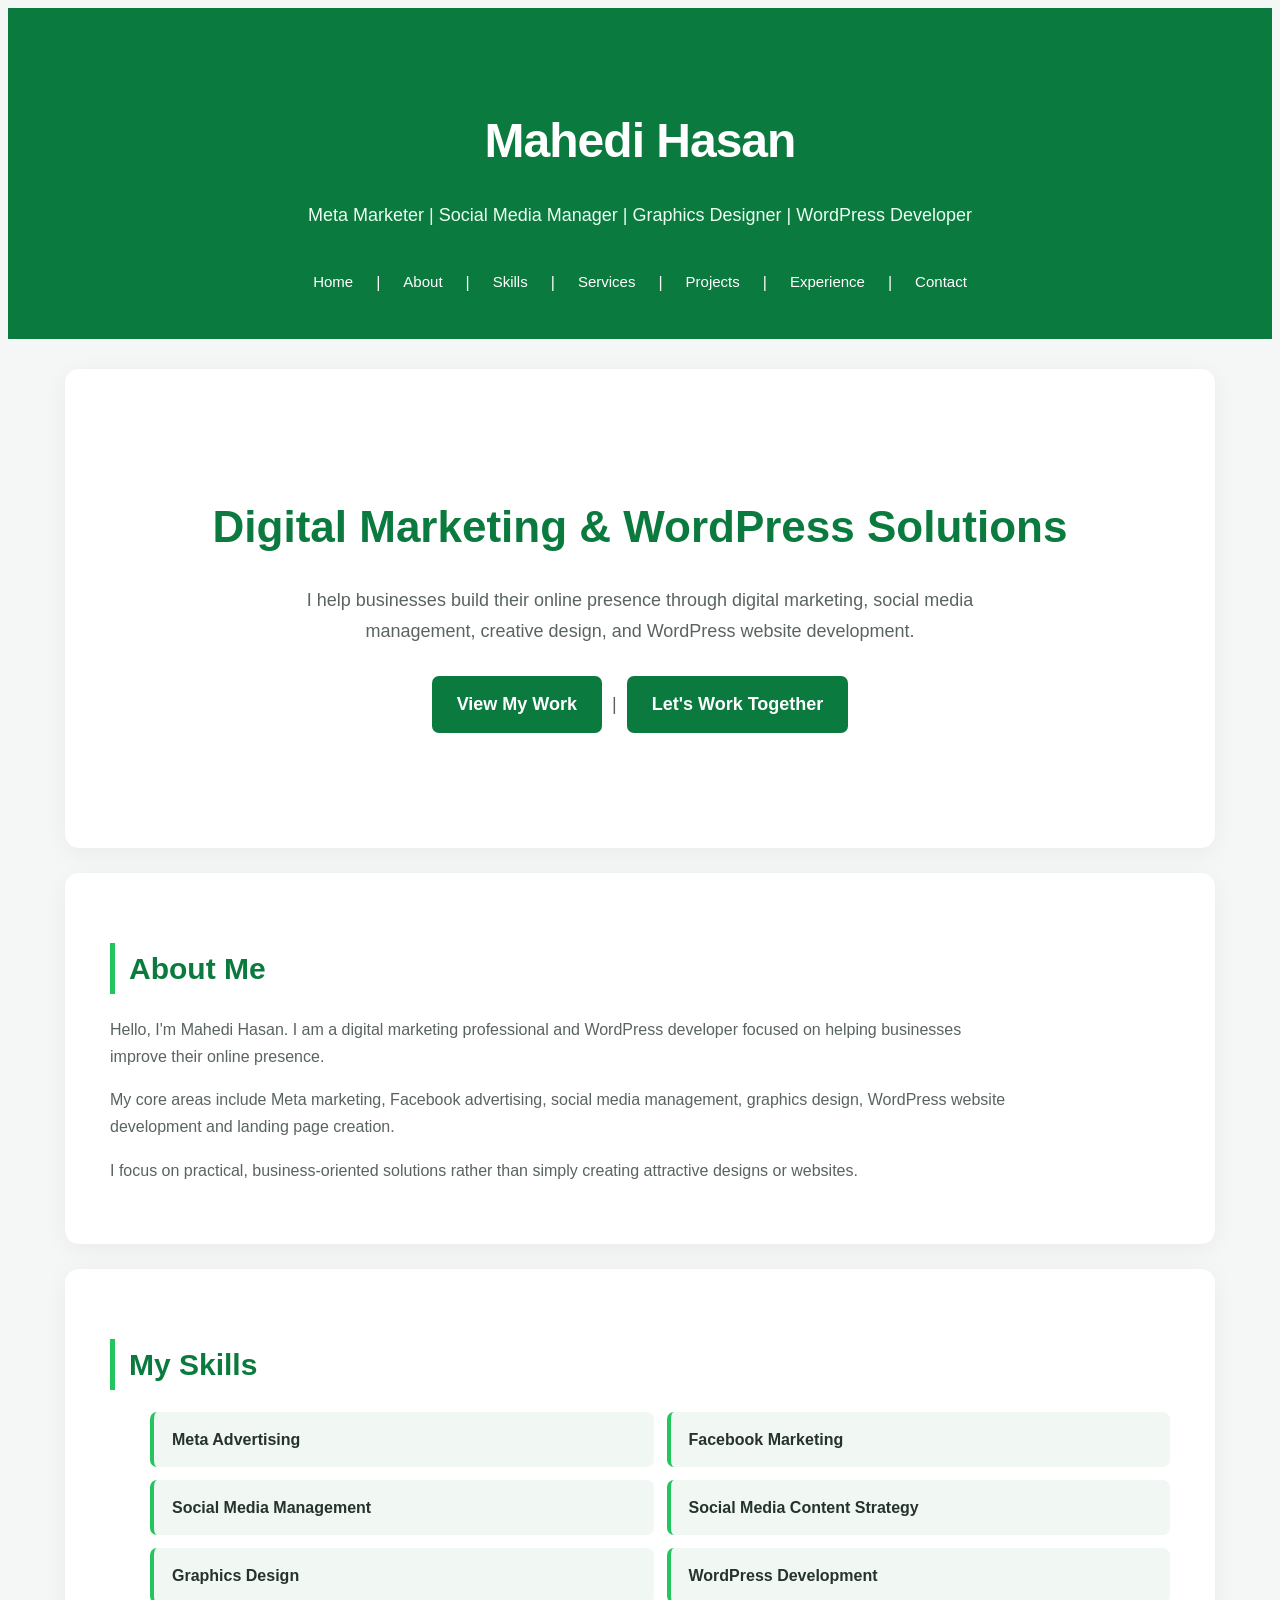
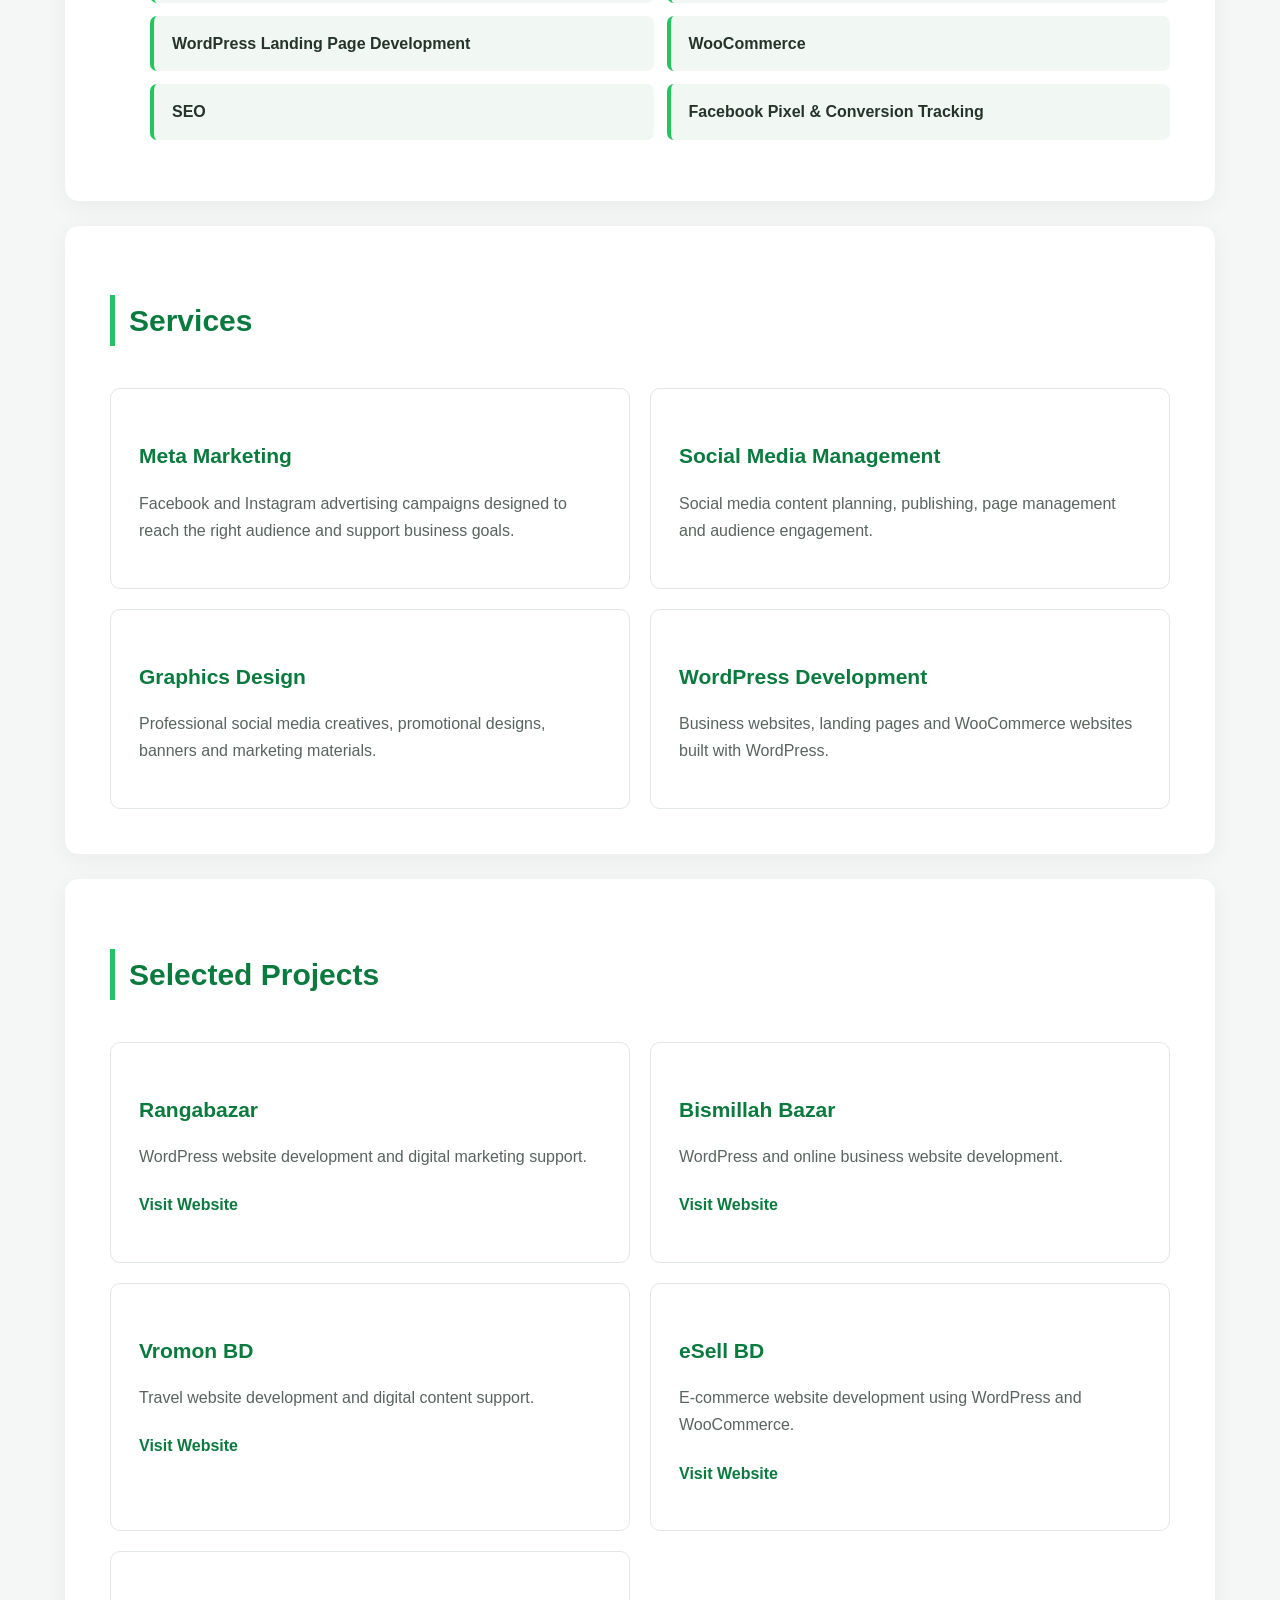
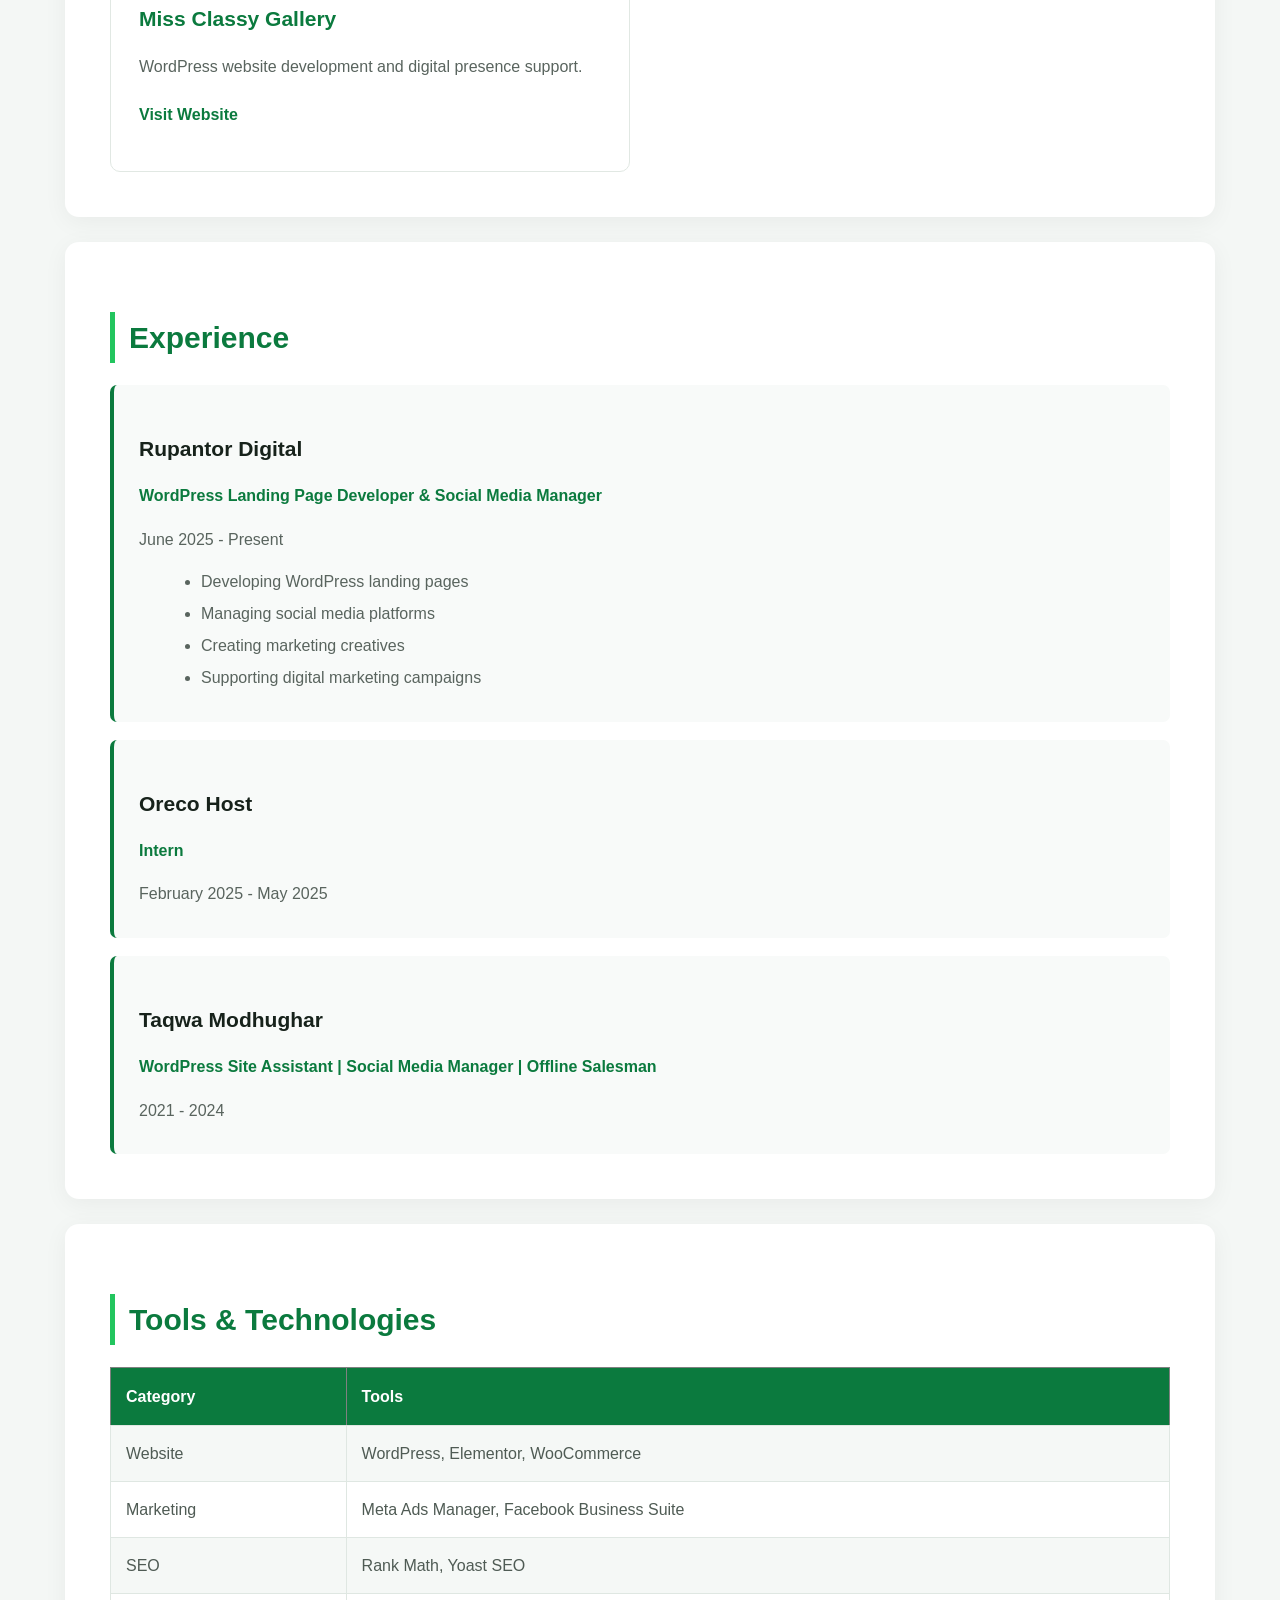
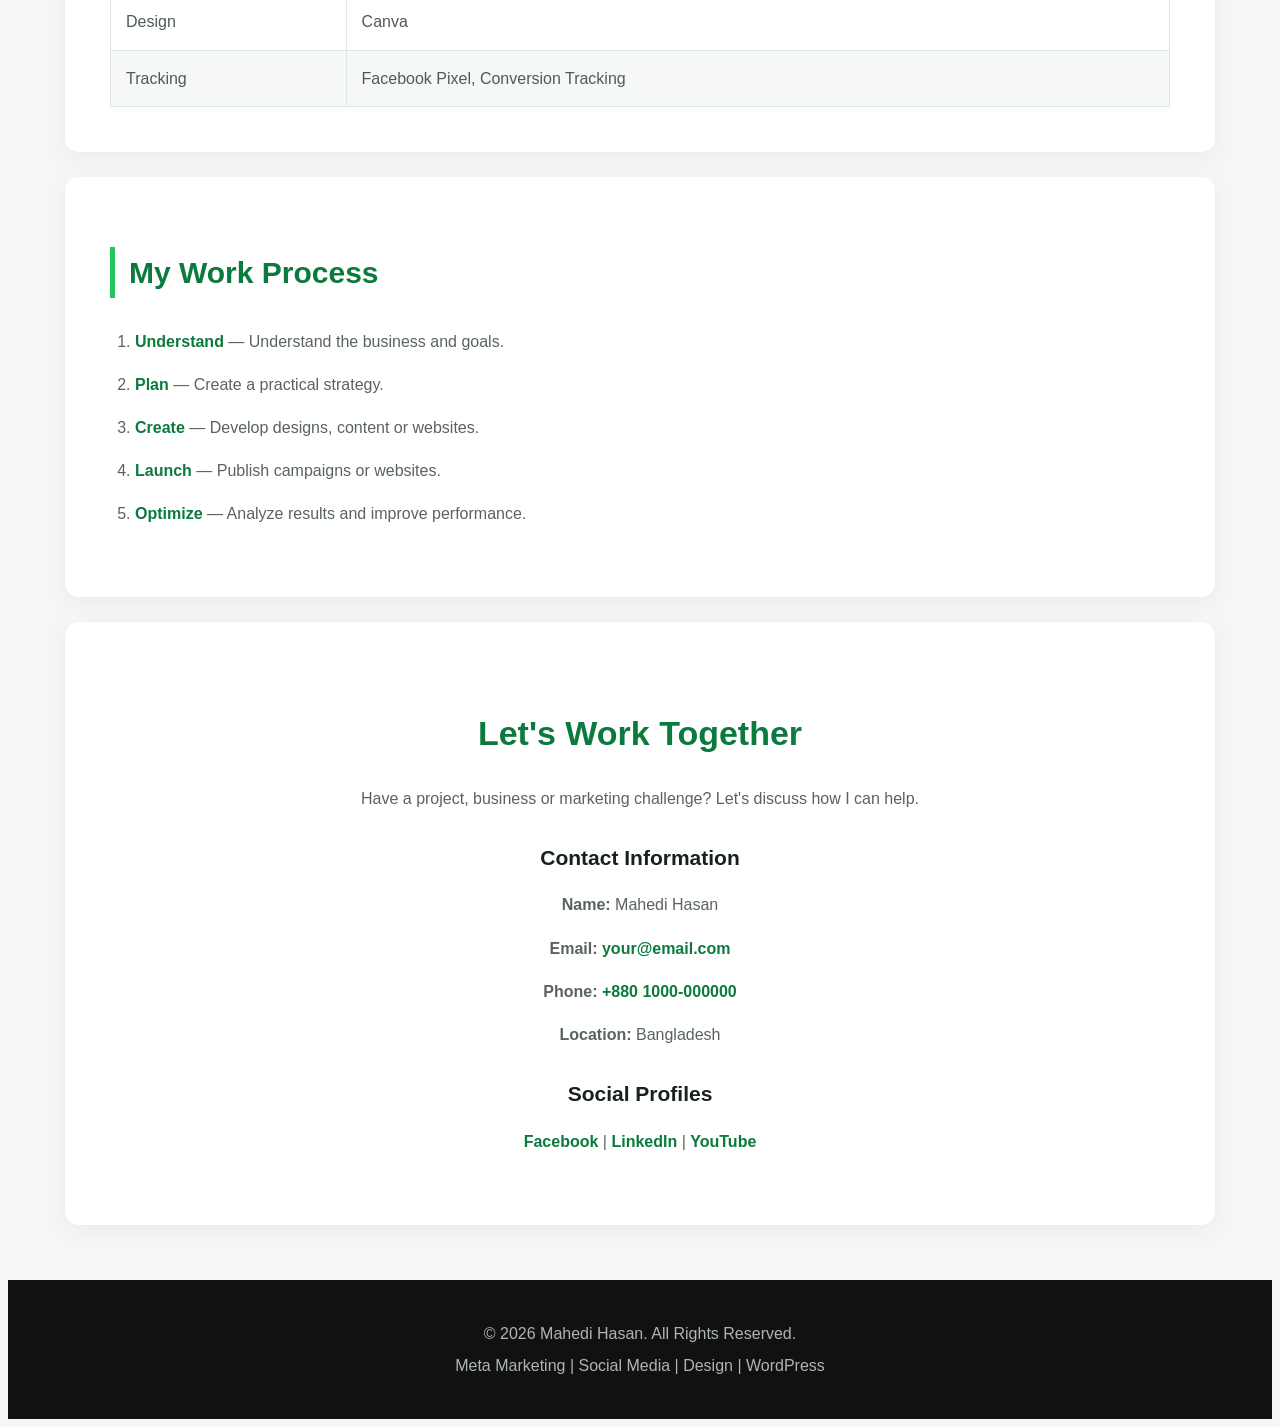
<file: index.html>
<!DOCTYPE html>
<html lang="en">
<head>
    <meta charset="UTF-8">
    <link rel="stylesheet" href="style.css">
    <meta name="viewport" content="width=device-width, initial-scale=1.0">

    <title>Mahedi Hasan | Digital Marketer & WordPress Developer</title>

    <meta name="description" content="Portfolio of Mahedi Hasan - Meta Marketer, Social Media Manager, Graphics Designer and WordPress Developer.">
</head>

<body>

    <!-- HEADER -->
    <header>
        <h1>Mahedi Hasan</h1>

        <p>
            Meta Marketer | Social Media Manager | Graphics Designer | WordPress Developer
        </p>

        <nav>
            <a href="#home">Home</a> |
            <a href="#about">About</a> |
            <a href="#skills">Skills</a> |
            <a href="#services">Services</a> |
            <a href="#projects">Projects</a> |
            <a href="#experience">Experience</a> |
            <a href="#contact">Contact</a>
        </nav>
    </header>

    <hr>

    <!-- HERO -->
    <main>

        <section id="home">

            <h2>Digital Marketing & WordPress Solutions</h2>

            <p>
                I help businesses build their online presence through
                digital marketing, social media management, creative design,
                and WordPress website development.
            </p>

            <p>
                <a href="#projects">View My Work</a> |
                <a href="#contact">Let's Work Together</a>
            </p>

        </section>

        <hr>

        <!-- ABOUT -->
        <section id="about">

            <h2>About Me</h2>

            <p>
                Hello, I'm Mahedi Hasan. I am a digital marketing professional
                and WordPress developer focused on helping businesses improve
                their online presence.
            </p>

            <p>
                My core areas include Meta marketing, Facebook advertising,
                social media management, graphics design, WordPress website
                development and landing page creation.
            </p>

            <p>
                I focus on practical, business-oriented solutions rather than
                simply creating attractive designs or websites.
            </p>

        </section>

        <hr>

        <!-- SKILLS -->
        <section id="skills">

            <h2>My Skills</h2>

            <ul>
                <li>Meta Advertising</li>
                <li>Facebook Marketing</li>
                <li>Social Media Management</li>
                <li>Social Media Content Strategy</li>
                <li>Graphics Design</li>
                <li>WordPress Development</li>
                <li>WordPress Landing Page Development</li>
                <li>WooCommerce</li>
                <li>SEO</li>
                <li>Facebook Pixel & Conversion Tracking</li>
            </ul>

        </section>

        <hr>

        <!-- SERVICES -->
        <section id="services">

            <h2>Services</h2>

            <article>
                <h3>Meta Marketing</h3>

                <p>
                    Facebook and Instagram advertising campaigns designed
                    to reach the right audience and support business goals.
                </p>
            </article>

            <article>
                <h3>Social Media Management</h3>

                <p>
                    Social media content planning, publishing, page management
                    and audience engagement.
                </p>
            </article>

            <article>
                <h3>Graphics Design</h3>

                <p>
                    Professional social media creatives, promotional designs,
                    banners and marketing materials.
                </p>
            </article>

            <article>
                <h3>WordPress Development</h3>

                <p>
                    Business websites, landing pages and WooCommerce websites
                    built with WordPress.
                </p>
            </article>

        </section>

        <hr>

        <!-- PROJECTS -->
        <section id="projects">

            <h2>Selected Projects</h2>

            <article>
                <h3>Rangabazar</h3>

                <p>
                    WordPress website development and digital marketing support.
                </p>

                <p>
                    <a href="https://rangabazar.com" target="_blank">
                        Visit Website
                    </a>
                </p>
            </article>

            <article>
                <h3>Bismillah Bazar</h3>

                <p>
                    WordPress and online business website development.
                </p>

                <p>
                    <a href="https://bismillahbazar.com" target="_blank">
                        Visit Website
                    </a>
                </p>
            </article>

            <article>
                <h3>Vromon BD</h3>

                <p>
                    Travel website development and digital content support.
                </p>

                <p>
                    <a href="https://vromonbd.com" target="_blank">
                        Visit Website
                    </a>
                </p>
            </article>

            <article>
                <h3>eSell BD</h3>

                <p>
                    E-commerce website development using WordPress and WooCommerce.
                </p>

                <p>
                    <a href="https://esellbd.shop" target="_blank">
                        Visit Website
                    </a>
                </p>
            </article>

            <article>
                <h3>Miss Classy Gallery</h3>

                <p>
                    WordPress website development and digital presence support.
                </p>

                <p>
                    <a href="https://missclassygallery.com" target="_blank">
                        Visit Website
                    </a>
                </p>
            </article>

        </section>

        <hr>

        <!-- EXPERIENCE -->
        <section id="experience">

            <h2>Experience</h2>

            <article>

                <h3>Rupantor Digital</h3>

                <p>
                    <strong>WordPress Landing Page Developer & Social Media Manager</strong>
                </p>

                <p>
                    June 2025 - Present
                </p>

                <ul>
                    <li>Developing WordPress landing pages</li>
                    <li>Managing social media platforms</li>
                    <li>Creating marketing creatives</li>
                    <li>Supporting digital marketing campaigns</li>
                </ul>

            </article>

            <article>

                <h3>Oreco Host</h3>

                <p>
                    <strong>Intern</strong>
                </p>

                <p>
                    February 2025 - May 2025
                </p>

            </article>

            <article>

                <h3>Taqwa Modhughar</h3>

                <p>
                    <strong>WordPress Site Assistant | Social Media Manager | Offline Salesman</strong>
                </p>

                <p>
                    2021 - 2024
                </p>

            </article>

        </section>

        <hr>

        <!-- TOOLS -->
        <section>

            <h2>Tools & Technologies</h2>

            <table border="1">

                <tr>
                    <th>Category</th>
                    <th>Tools</th>
                </tr>

                <tr>
                    <td>Website</td>
                    <td>WordPress, Elementor, WooCommerce</td>
                </tr>

                <tr>
                    <td>Marketing</td>
                    <td>Meta Ads Manager, Facebook Business Suite</td>
                </tr>

                <tr>
                    <td>SEO</td>
                    <td>Rank Math, Yoast SEO</td>
                </tr>

                <tr>
                    <td>Design</td>
                    <td>Canva</td>
                </tr>

                <tr>
                    <td>Tracking</td>
                    <td>Facebook Pixel, Conversion Tracking</td>
                </tr>

            </table>

        </section>

        <hr>

        <!-- WORK PROCESS -->
        <section>

            <h2>My Work Process</h2>

            <ol>
                <li>
                    <strong>Understand</strong> — Understand the business and goals.
                </li>

                <li>
                    <strong>Plan</strong> — Create a practical strategy.
                </li>

                <li>
                    <strong>Create</strong> — Develop designs, content or websites.
                </li>

                <li>
                    <strong>Launch</strong> — Publish campaigns or websites.
                </li>

                <li>
                    <strong>Optimize</strong> — Analyze results and improve performance.
                </li>
            </ol>

        </section>

        <hr>

        <!-- CONTACT -->
        <section id="contact">

            <h2>Let's Work Together</h2>

            <p>
                Have a project, business or marketing challenge?
                Let's discuss how I can help.
            </p>

            <h3>Contact Information</h3>

            <p>
                <strong>Name:</strong> Mahedi Hasan
            </p>

            <p>
                <strong>Email:</strong>
                <a href="mailto:your@email.com">
                    your@email.com
                </a>
            </p>

            <p>
                <strong>Phone:</strong>
                <a href="tel:+8801000000000">
                    +880 1000-000000
                </a>
            </p>

            <p>
                <strong>Location:</strong> Bangladesh
            </p>

            <h3>Social Profiles</h3>

            <p>
                <a href="#" target="_blank">Facebook</a> |
                <a href="#" target="_blank">LinkedIn</a> |
                <a href="#" target="_blank">YouTube</a>
            </p>

        </section>

    </main>

    <hr>

    <!-- FOOTER -->
    <footer>

        <p>
            &copy; 2026 Mahedi Hasan. All Rights Reserved.
        </p>

        <p>
            Meta Marketing | Social Media | Design | WordPress
        </p>

    </footer>

</body>
</html>
</file>
<file: style.css>
```css
/* =========================================
   MAHEDIXWEB PORTFOLIO
   Main Stylesheet
========================================= */


/* =========================================
   RESET
========================================= */

* {
    margin: 0;
    padding: 0;
    box-sizing: border-box;
}

html {
    scroll-behavior: smooth;
}

body {
    font-family: Arial, Helvetica, sans-serif;
    background: #f4f7f5;
    color: #17221b;
    line-height: 1.7;
}

a {
    text-decoration: none;
    color: inherit;
}


/* =========================================
   HEADER
========================================= */

header {
    background: #0b7a3e;
    color: #ffffff;
    text-align: center;
    padding: 60px 20px 35px;
}

header h1 {
    font-size: 48px;
    font-weight: 700;
    letter-spacing: -1px;
    margin-bottom: 10px;
}

header > p {
    font-size: 18px;
    color: #e9fff2;
    margin-bottom: 30px;
}


/* =========================================
   NAVIGATION
========================================= */

nav {
    display: flex;
    justify-content: center;
    align-items: center;
    flex-wrap: wrap;
    gap: 8px;
}

nav a {
    color: #ffffff;
    padding: 9px 15px;
    border-radius: 6px;
    font-size: 15px;
    transition: all 0.3s ease;
}

nav a:hover {
    background: #ffffff;
    color: #0b7a3e;
}


/* =========================================
   MAIN CONTAINER
========================================= */

main {
    width: 100%;
    max-width: 1150px;
    margin: auto;
    padding: 30px 20px;
}


/* =========================================
   SECTIONS
========================================= */

section {
    background: #ffffff;
    padding: 45px;
    margin-bottom: 25px;
    border-radius: 14px;
    box-shadow: 0 5px 25px rgba(0, 0, 0, 0.05);
}

section h2 {
    color: #0b7a3e;
    font-size: 30px;
    margin-bottom: 22px;
    padding-left: 14px;
    border-left: 5px solid #22c55e;
}

section h3 {
    color: #17221b;
    font-size: 21px;
    margin-bottom: 8px;
}

section p {
    color: #59645e;
    margin-bottom: 15px;
}


/* =========================================
   HERO SECTION
========================================= */

#home {
    text-align: center;
    padding: 85px 45px;
}

#home h2 {
    border: none;
    padding: 0;
    font-size: 44px;
    color: #0b7a3e;
    margin-bottom: 20px;
}

#home p {
    max-width: 760px;
    margin: 0 auto 25px;
    font-size: 18px;
    color: #59645e;
}

#home a {
    display: inline-block;
    background: #0b7a3e;
    color: #ffffff;
    padding: 13px 25px;
    margin: 5px;
    border-radius: 7px;
    font-weight: 600;
    transition: all 0.3s ease;
}

#home a:hover {
    background: #075d30;
    transform: translateY(-3px);
    box-shadow: 0 8px 20px rgba(11, 122, 62, 0.20);
}


/* =========================================
   ABOUT
========================================= */

#about p {
    max-width: 900px;
}


/* =========================================
   SKILLS
========================================= */

#skills ul {
    list-style: none;
    display: grid;
    grid-template-columns: repeat(2, 1fr);
    gap: 13px;
}

#skills li {
    background: #f1f8f4;
    padding: 14px 18px;
    border-radius: 7px;
    border-left: 4px solid #22c55e;
    color: #26332b;
    font-weight: 600;
    transition: all 0.3s ease;
}

#skills li:hover {
    background: #e7f5ec;
    transform: translateX(5px);
}


/* =========================================
   SERVICES
========================================= */

#services {
    display: grid;
    grid-template-columns: repeat(2, 1fr);
    gap: 20px;
}

#services h2 {
    grid-column: 1 / -1;
}

#services article {
    border: 1px solid #e1e8e3;
    padding: 28px;
    border-radius: 10px;
    transition: all 0.3s ease;
}

#services article:hover {
    transform: translateY(-6px);
    border-color: #22c55e;
    box-shadow: 0 12px 30px rgba(11, 122, 62, 0.10);
}

#services article h3 {
    color: #0b7a3e;
}


/* =========================================
   PROJECTS
========================================= */

#projects {
    display: grid;
    grid-template-columns: repeat(2, 1fr);
    gap: 20px;
}

#projects h2 {
    grid-column: 1 / -1;
}

#projects article {
    background: #ffffff;
    border: 1px solid #e1e8e3;
    border-radius: 10px;
    padding: 28px;
    transition: all 0.3s ease;
}

#projects article:hover {
    transform: translateY(-6px);
    box-shadow: 0 12px 30px rgba(0, 0, 0, 0.08);
}

#projects article h3 {
    color: #0b7a3e;
    margin-bottom: 10px;
}

#projects article a {
    display: inline-block;
    margin-top: 5px;
    color: #0b7a3e;
    font-weight: 700;
}

#projects article a:hover {
    color: #22a95c;
}


/* =========================================
   EXPERIENCE
========================================= */

#experience article {
    background: #f8faf9;
    border-left: 4px solid #0b7a3e;
    padding: 25px;
    margin-bottom: 18px;
    border-radius: 7px;
}

#experience article:last-child {
    margin-bottom: 0;
}

#experience article p {
    margin-bottom: 5px;
}

#experience article strong {
    color: #0b7a3e;
}

#experience ul {
    margin: 15px 0 0 22px;
}

#experience li {
    margin-bottom: 5px;
    color: #59645e;
}


/* =========================================
   TOOLS & TECHNOLOGIES TABLE
========================================= */

table {
    width: 100%;
    border-collapse: collapse;
    margin-top: 15px;
    overflow: hidden;
}

th {
    background: #0b7a3e;
    color: #ffffff;
    text-align: left;
    padding: 15px;
    font-weight: 600;
}

td {
    padding: 14px 15px;
    border: 1px solid #dfe7e2;
    color: #4f5b54;
}

tr:nth-child(even) {
    background: #f5f8f6;
}

tr:hover {
    background: #edf7f1;
}


/* =========================================
   WORK PROCESS
========================================= */

ol {
    padding-left: 25px;
}

ol li {
    padding: 8px 0;
    color: #59645e;
}

ol li strong {
    color: #0b7a3e;
}


/* =========================================
   CONTACT
========================================= */

#contact {
    text-align: center;
    padding: 55px 30px;
}

#contact h2 {
    border: none;
    padding: 0;
    font-size: 34px;
}

#contact h3 {
    margin-top: 28px;
}

#contact a {
    color: #0b7a3e;
    font-weight: 600;
}

#contact a:hover {
    color: #22c55e;
}


/* =========================================
   FOOTER
========================================= */

footer {
    background: #111111;
    color: #ffffff;
    text-align: center;
    padding: 35px 20px;
}

footer p {
    color: #aeb6b1;
    margin: 5px 0;
}


/* =========================================
   HIDE HR
========================================= */

hr {
    display: none;
}


/* =========================================
   RESPONSIVE — TABLET
========================================= */

@media (max-width: 768px) {

    header {
        padding: 45px 15px 30px;
    }

    header h1 {
        font-size: 36px;
    }

    header > p {
        font-size: 15px;
    }

    nav {
        gap: 3px;
    }

    nav a {
        font-size: 14px;
        padding: 7px 10px;
    }

    main {
        padding: 20px 15px;
    }

    section {
        padding: 30px 22px;
        margin-bottom: 18px;
    }

    section h2 {
        font-size: 26px;
    }

    #home {
        padding: 55px 20px;
    }

    #home h2 {
        font-size: 34px;
    }

    #home p {
        font-size: 16px;
    }

    #skills ul {
        grid-template-columns: 1fr;
    }

    #services {
        grid-template-columns: 1fr;
    }

    #services h2 {
        grid-column: auto;
    }

    #projects {
        grid-template-columns: 1fr;
    }

    #projects h2 {
        grid-column: auto;
    }
}


/* =========================================
   RESPONSIVE — MOBILE
========================================= */

@media (max-width: 480px) {

    header {
        padding: 35px 12px 25px;
    }

    header h1 {
        font-size: 30px;
    }

    header > p {
        font-size: 14px;
        line-height: 1.5;
    }

    nav a {
        font-size: 13px;
        padding: 6px 8px;
    }

    main {
        padding: 10px;
    }

    section {
        padding: 25px 17px;
        border-radius: 10px;
    }

    section h2 {
        font-size: 23px;
    }

    #home {
        padding: 45px 18px;
    }

    #home h2 {
        font-size: 28px;
    }

    #home p {
        font-size: 15px;
    }

    #home a {
        display: block;
        margin: 8px 0;
    }

    #services article,
    #projects article {
        padding: 22px;
    }

    table {
        font-size: 13px;
    }

    th,
    td {
        padding: 10px 8px;
    }

    footer {
        padding: 28px 15px;
    }
}
```
</file>
